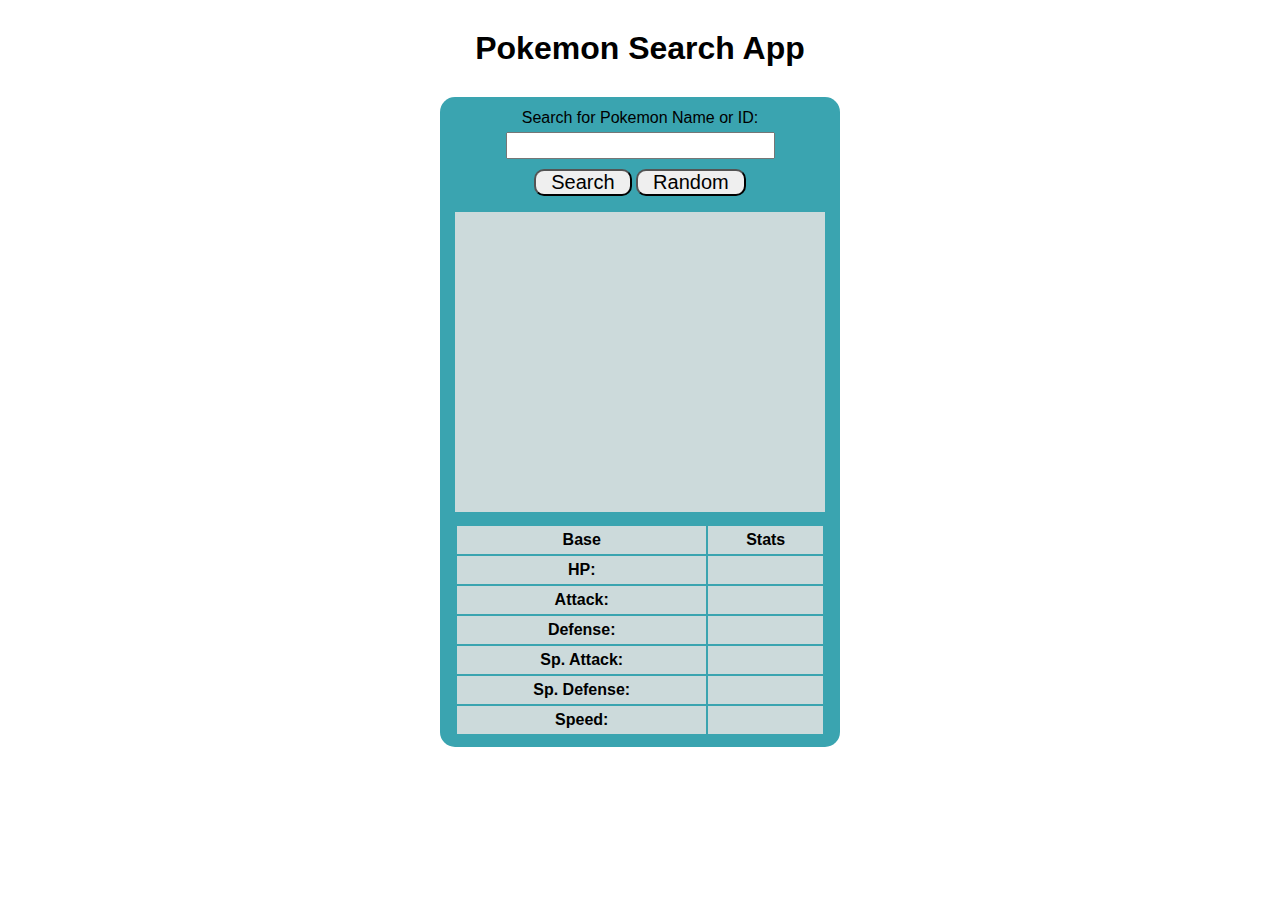
<file: Javascript projects/05. Pokemon Search App/index.html>
<!DOCTYPE html>
  <head>
    <meta charset="utf-8">
    <meta name="viewport" content="width=device-width, initial-scale=1.0">
    <link rel="stylesheet" href="styles.css">
    <title>Pokemon Search App</title>
  </head>
  <body>
    <header>
      <h1>Pokemon Search App</h1>
    </header>
    <main>
      <div class="container">
        <div class="search-container">
          <p>Search for Pokemon Name or ID:</p>
          <input type="text" id="search-input" required><br>
          <button id="search-button" type="submit">Search</button>
          <button id="random-button" type="submit">Random</button>
        </div>
        <div id="pokemon-container">
          <div id="pokemon-info">
            <span id="pokemon-name"></span><span id="pokemon-id"></span><br>
            <span id="weight"></span><span id="height"></span><br>
          </div>
          <img id="sprite">
          <div id="types"></div>
        </div>
        <div class="specs-container">
          <table>
            <tr>
              <th>Base</th>
              <th>Stats</th>  
            </tr>
            <tr>
              <th>HP:</th>
              <td id="hp"></td>
            </tr>
            <tr>
              <th>Attack:</th>
              <td id="attack"></td>
            </tr>
            <tr>
              <th>Defense:</th>
              <td id="defense"></td>
            </tr>
            <tr>
              <th>Sp. Attack:</th>
              <td id="special-attack"></td>
            </tr>
            <tr>
              <th>Sp. Defense:</th>
              <td id="special-defense"></td>
            </tr>
            <tr>
              <th>Speed:</th>
              <td id="speed"></td>
            </tr>
          </table>
        </div>
      </div>
    </main>
    <footer></footer>
    <!-- javascript -->
    <script src="script.js"></script>  
  </body>
</html>
</file>
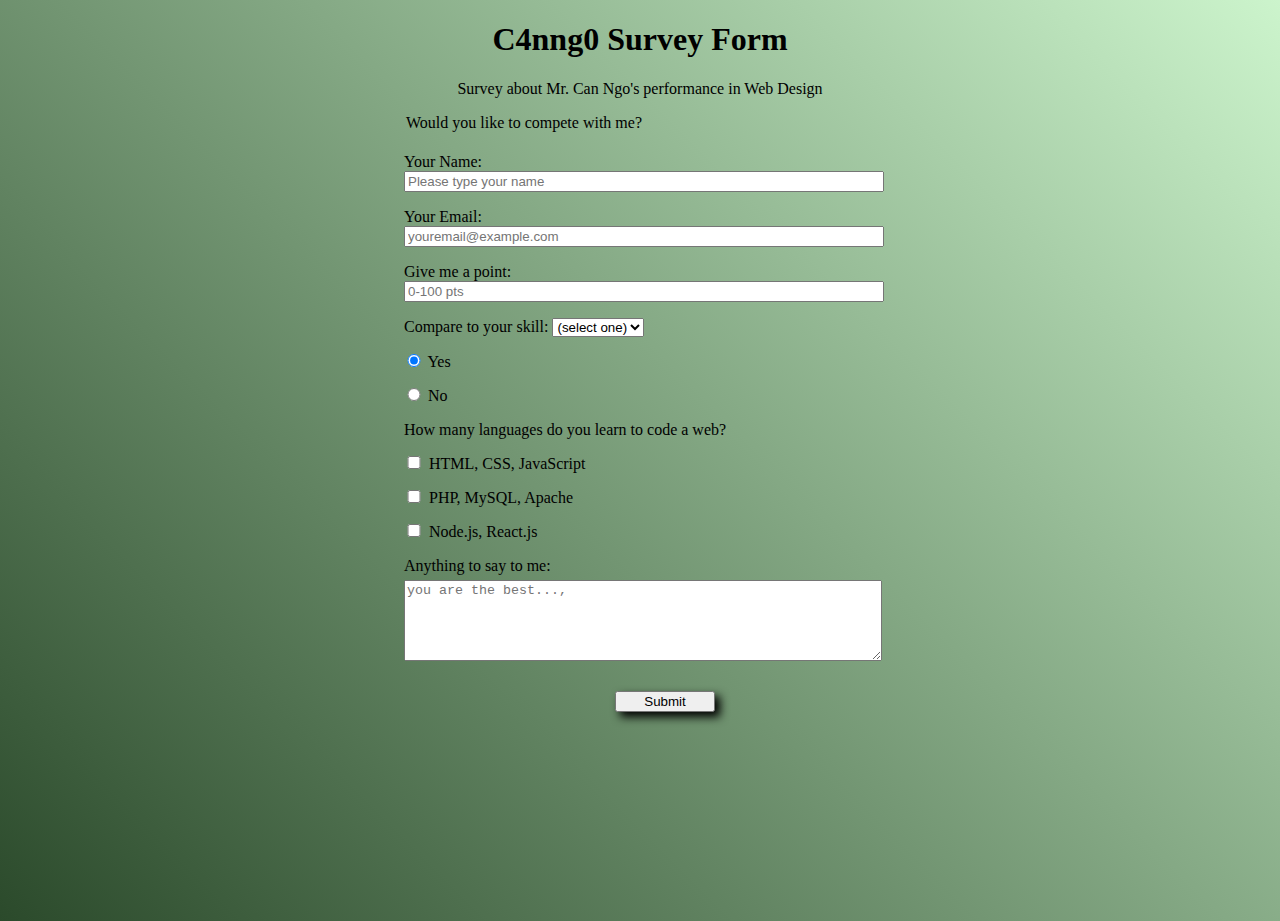
<file: Responsive Web Design projects/01. Survey Form/build-a-survey-form.html>
<!DOCTYPE html>
<html lang="en">
  <head>
    <meta charset="UTF-8"/>
    <meta name="viewport" content="device-width, initial-scale=1.0"/>
    <link rel="stylesheet" href="./styles.css"/>
    <title>Survey Form</title>
  </head>

  <body>

    <h1 id="title">C4nng0 Survey Form</h1>

    <p id="description">Survey about Mr. Can Ngo's performance in Web Design</p>

    <form id="survey-form" method="post">
      <fieldset>
        <label id="name-label" for="name">Your Name: <input id="name" type="text" placeholder="Please type your name" required/></label>
        
        <label id="email-label" for="email">Your Email: <input id="email" type="email" placeholder="youremail@example.com" required/></label>
        
        <label id="number-label" for="point">Give me a point: <input id="number" type="number" min="0" max="100" placeholder="0-100 pts"/></label>
        
        <label for="compare-to-you">Compare to your skill: 
          <select id="dropdown">
            <option>(select one)</option>
            <option>better</option>
            <option>worse</option>
          </select>
        </label>

        <legend>Would you like to compete with me?</legend>
        
        <label for="compete-yes"><input name="compete" type="radio" checked value="1"/> Yes</label>
        
        <label for="compete-no"><input name="compete" type="radio" value="0"/> No</label>
        
        <label>How many languages do you learn to code a web?</label>
        
        <label for="language"><input id="lang" type="checkbox" value="frontend">HTML, CSS, JavaScript</label>
        
        <label for="language"><input id="lang" type="checkbox" value="backend">PHP, MySQL, Apache</label>
        
        <label for="language"><input id="lang" type="checkbox" value="libraries">Node.js, React.js</label>
        
        <label for="comment">Anything to say to me:
          <textarea id="comment" rows="5" cols="40" placeholder="you are the best...,"></textarea>
        </label>
      </fieldset>

      <input id="submit" type="submit" value="Submit">
    
    </form>
  </body>
</html>
</file>
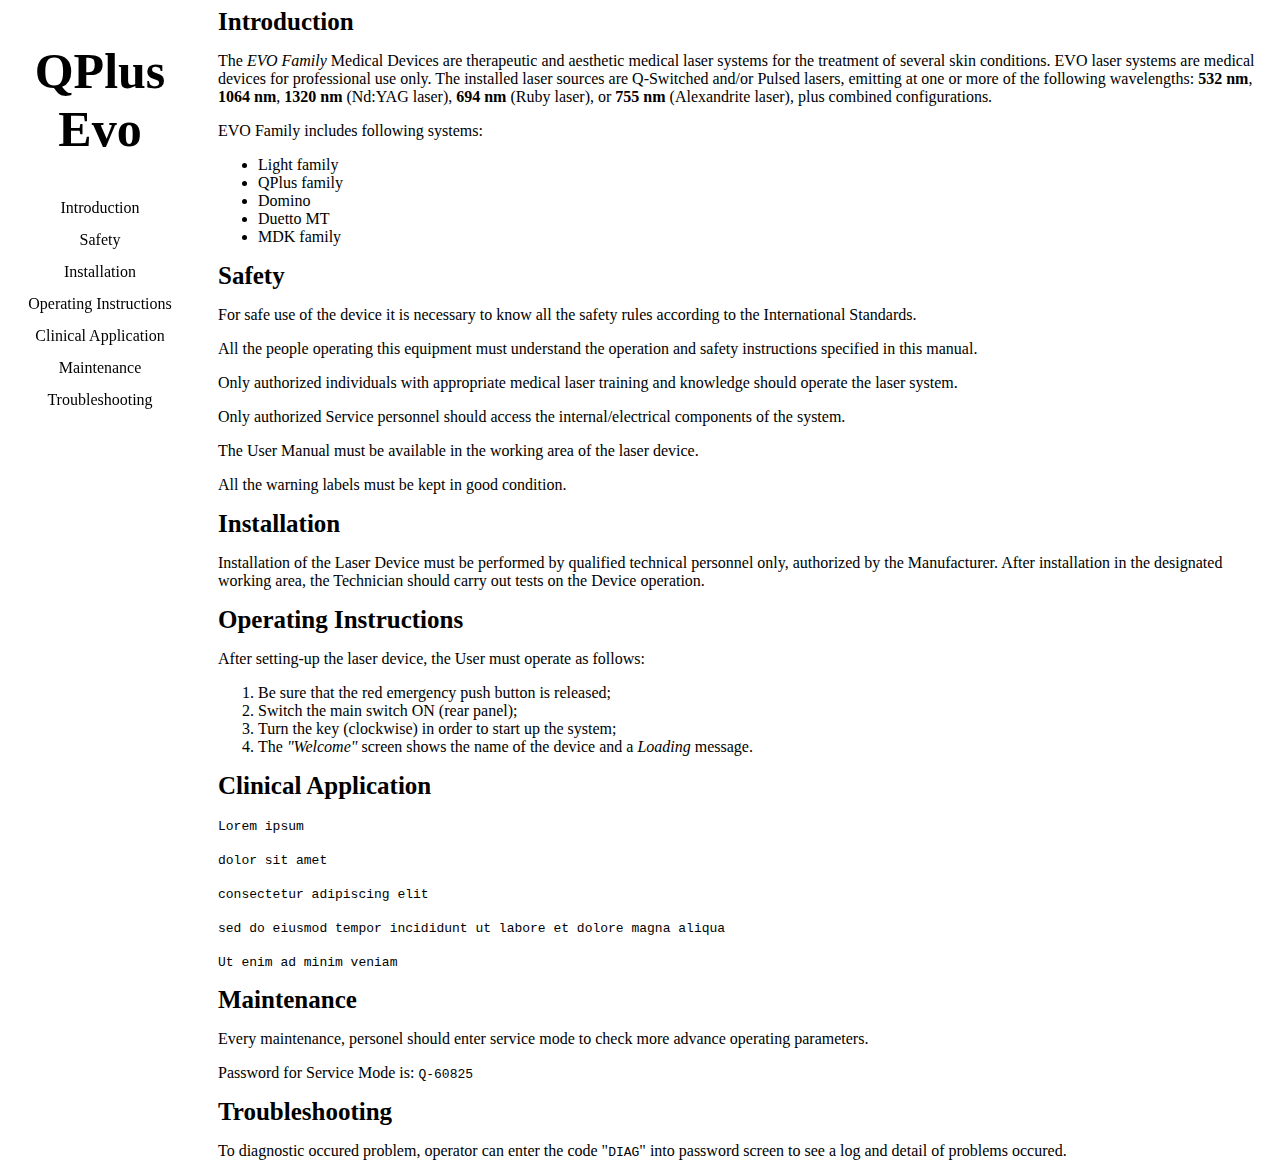
<file: Responsive Web Design projects/03. Technical Documentation Page/build-a-technical-documentation-page.html>
<!DOCtype html>
<html lang="en">
  <head>
    <meta name="viewport" content="width=device-width, initial-scale=1.0"/>
    <meta charset="UTF-8"/>
    <link rel="stylesheet" href="./styles.css"/>
    <title>Technical Documentation Page</title>
  </head>

  <body>
    <main id="main-doc">

      <nav id="navbar">
        <header>
          <h1>QPlus Evo</h1>
        </header>
        <a class="nav-link" href="#introduction">Introduction</a><br>
        <a class="nav-link" href="#safety">Safety</a><br>
        <a class="nav-link" href="#installation">Installation</a><br>
        <a class="nav-link" href="#operating_instructions">Operating Instructions</a><br>
        <a class="nav-link" href="#clinical_application">Clinical Application</a><br>
        <a class="nav-link" href="#maintenance">Maintenance</a><br>
        <a class="nav-link" href="#troubleshooting">Troubleshooting</a>
      </nav>

      <section class="main-section" id="introduction">
          <header class="introduction">Introduction</header>
          <p>The <i>EVO Family</i> Medical Devices are therapeutic and aesthetic medical laser systems for the treatment of several skin conditions. EVO laser systems are medical devices for professional use only. 
The installed laser sources are Q-Switched and/or Pulsed lasers, emitting at one or more of the 
following wavelengths: <b>532 nm</b>, <b>1064 nm</b>, <b>1320 nm</b> (Nd:YAG laser), <b>694 nm</b> (Ruby laser), or <b>755 nm</b> 
(Alexandrite laser), plus combined configurations.
          </p>
          <p> EVO Family includes following systems:</p>
          <ul>
            <li>Light family</li>
            <li>QPlus family</li>
            <li>Domino</li>
            <li>Duetto MT</li>
            <li>MDK family</li>
          </ul>
      </section>
      
      <section class="main-section" id="safety">
        <header class="safety">Safety</header>
        <p>For safe use of the device it is necessary to know all the safety rules according to the 
International Standards.</p> 
        <p>All the people operating this equipment must understand the operation and safety instructions 
specified in this manual.</p> 
        <p>Only authorized individuals with appropriate medical laser training and knowledge should 
operate the laser system.</p> 
        <p>Only authorized Service personnel should access the internal/electrical components of the 
system.</p> 
        <p>The User Manual must be available in the working area of the laser device.</p> 
        <p>All the warning labels must be kept in good condition.</p>
      </section>

      <section class="main-section" id="installation">
        <header class="installation">Installation</header>
        <p>Installation of the Laser Device must be performed by qualified technical personnel only, authorized 
by the Manufacturer. After installation in the designated working area, the Technician should carry 
out tests on the Device operation.</p>
      </section>

      <section class="main-section" id="operating_instructions">
        <header class="operating_instructions">Operating Instructions</header>
        <p>
          After setting-up the laser device, the User must operate as follows:
        </p>
        <ol>
          <li> Be sure that the red emergency push button is released;</li>
          <li> Switch the main switch ON (rear panel);</li>
          <li> Turn the key (clockwise) in order to start up the system;</li>
          <li> The <i>"Welcome"</i> screen shows the name of the device and a <i>Loading</i> message.</li>
        </ol>
      </section>

      <section class="main-section" id="clinical_application">
        <header class="clinical_application">Clinical Application</header>
         <p><code>Lorem ipsum</code></p>
         <p><code>dolor sit amet</code></p>
         <p><code>consectetur adipiscing elit</code></p>
         <p><code>sed do eiusmod tempor incididunt ut labore et dolore magna aliqua</code></p>
         <p><code>Ut enim ad minim veniam</code></p>
      </section>

      <section class="main-section" id="maintenance">
        <header class="maintenance">Maintenance</header>
        <p>Every maintenance, personel should enter service mode to check more advance operating parameters.</p>
        <p>Password for Service Mode is: <code>Q-60825</code></p>
      </section>

      <section class="main-section" id="troubleshooting">
        <header class="troubleshooting">Troubleshooting</header>
        <p>To diagnostic occured problem, operator can enter the code "<code>DIAG</code>" into password screen to see a log and detail of problems occured.</p>
      </section>
    </main>
  </body>
</html>
</file>
<file: Javascript projects/05. Pokemon Search App/styles.css>
*,
*:before,
*:after {
  box-sizing: border-box;
  padding: 0;
  margin: 0;
  font-family: arial, courier, sans serif;
}

header {
  text-align: center;
  margin: 30px 0;
}

body {
  display: flex;
  flex-direction: column;
  justify-content: center;
  align-items: center;
}

.container {
  width: 400px;
  height: 650px;
  background-color: #3aa4b0;
  border-radius: 15px;
  display: flex;
  flex-direction: column;
  align-items: center;
  justify-content: space-evenly;

}

.search-container {
  text-align: center;

}

.search-container > input,
.search-container > button {
  font-size: 20px;
  margin: 5px auto;
}

.search-container > input {
  width: 100%;
}

.search-container > button {
  padding: 0px 15px;
  border-radius: 10px;
}

#pokemon-container {
  width: 370px;
  height: 300px;
  background-color: #ccdadb;
  display: flex;
  flex-direction: column;
  justify-content: space-between;
  gap: 5px;
}

#pokemon-name {
  font-weight: bold;
}

#pokemon-info {
  padding: 5px 0 0 5px;
}

#sprite {
  margin: 0 auto;
  scale: 1.5;
}

#types {
  height: 30px;
  width: 100%;
  display: flex;
  gap: 10px;
  align-items: center;
  padding-left: 5px;
  padding-bottom: 5px;
}

.types {
  padding: 5px;
  border-radius: 5px;
  color: white;
}

.normal {
  background-color: #A8A878;
}

.fire {
  background-color: #F08030;
}

.water{
  background-color: #6890F0;
}

.electric {
  background-color: #F8D030;
}

.grass {
  background-color: #78C850;
}

.ice {
  background-color: #98D8D8;
  color: black;
}

.fighting {
  background-color: #C03028;
}

.poison {
  background-color: #A040A0;
}

.ground {
  background-color: #E0C068;
}

.flying {
  background-color: #A890F0;
}

.psychic {
  background-color: #F85888;
}

.bug {
  background-color: #A8B820;
}

.rock {
  background-color: #B8A038;
}

.ghost {
  background-color: #705898;
}

.dragon {
  background-color: #7038F8;
}

.dark {
  background-color: #705848;
}

.steel {
  background-color: #B8B8D0;
}

.fairy {
  background-color: #F0B6BC;
}


table {
  width: 370px;
}

th,td {
  padding: 5px;
  background-color: #ccdadb;
  text-align: center;
}
</file>
<file: Responsive Web Design projects/01. Survey Form/styles.css>
body {
  font-family: tahoma;
  /* background-color: rgba(0,200,0,20%); */
  background-image: linear-gradient(45deg, rgb(43, 74, 43),rgba(0,200,0,20%));
  max-width: 500px;
  min-width: 200px;
  width: 85%;
  height: 100vh;
  margin: auto;
}

h1, p {
  text-align: center;
}

fieldset {
  border: none;
}

label {
  display: block;
  margin: 1rem auto;
}

input {
  width: 100%;
}

#lang {
  width: 20px;
}
input[name="compete"] {
  width: 20px;
  margin: 0 auto;
}

input[id="lang"] {
  margin: 0 5px 0 0;
}

textarea {
  margin-top: 5px;
  width: 100%;
}

input[type="submit"] {
  width: 100px;
  box-shadow: 5px 5px 10px black;
  margin: 0 0 0 25vh;
}

form {
  margin: 0 auto;
}
</file>
<file: Responsive Web Design projects/03. Technical Documentation Page/styles.css>
* {
  box-sizing: border-box;
}

nav {
  display: flex;
  flex-direction: column;
  position: fixed;
  top: 10;
  left: 0;
  width: 200px;
  padding: 0;
}

p, li {
  font-size: 17;
  font-weight: 500;
}

header {
  font-size: 25px;
}

section {
  margin-left: 210px;
  font-weight: bold;
}

a {
  margin-top: -20px;
  padding: 0.5rem;
  text-align: center;
  text-decoration: none;
  color: black;
}

h1 {
  text-align: center;
  padding-bottom: 20px;
}

a:hover {
  cursor: pointer;
  background-color: black;
  color: white;
}

@media (max-width: 500px){
  a {
    color: red;
  }
}
</file>
